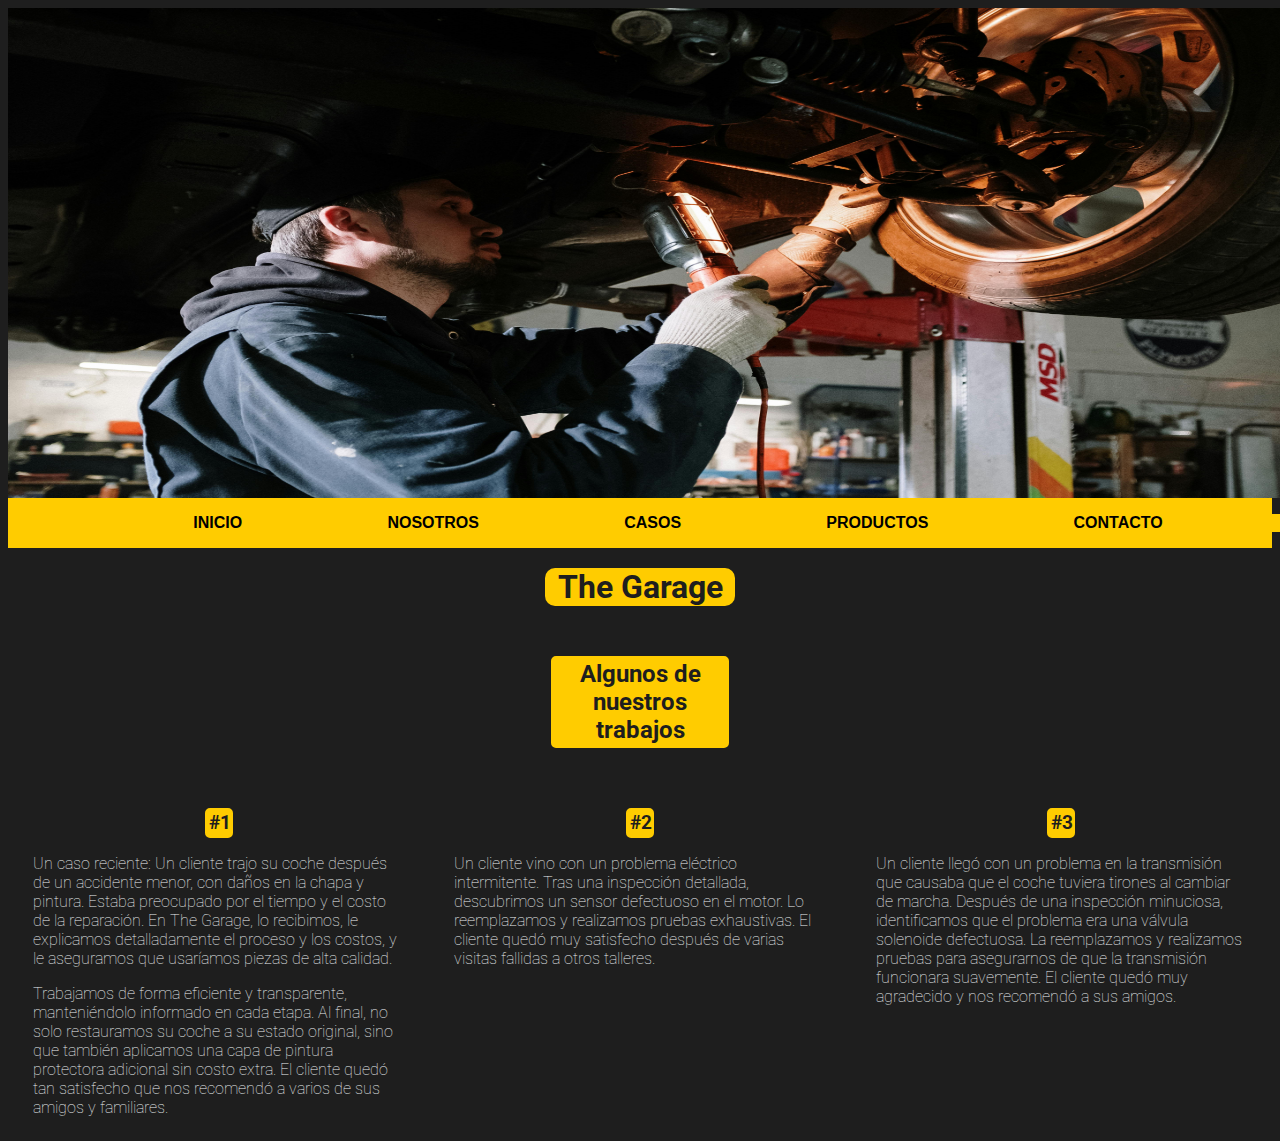
<file: pages/casos_de_exito.html>
<!DOCTYPE html>
<html lang="en">
<head>
    <meta charset="UTF-8">
    <meta name="viewport" content="width=device-width, initial-scale=1.0">
    <title>Casos Taller Mecanico</title>
    <link rel="stylesheet" href="../css/style.css">
</head>
<body>
    <header>
    <footer>
        <nav>
            <a href="../index.html"> 
                <img src="../img/foto 3.jpg" alt="reparaciones ligeras" width="1300" height="490">
            </a>
            <ul>
                <li>
                    <a href="../index.html">INICIO</a>
                </li>
                <li><a href="./nosotros.html">NOSOTROS</a></li>
                <li><a href="./casos_de_exito.html">CASOS</a></li>
                <li><a href="./productos.html">PRODUCTOS</a></li>
                <li><a href="./contacto.html">CONTACTO</a></li>
            </ul>
        </nav>
    </header>
    <main>
        <h1>The Garage</h1>
        <h2>Algunos de nuestros trabajos</h2>
        <div class="columnas">
        <div class="columnas-de-texto">
        <h3>#1</h3>
        <p>Un caso reciente: Un cliente trajo su coche después de un accidente menor, con daños en la chapa y pintura. Estaba preocupado por el tiempo y el costo de la reparación. En The Garage, lo recibimos, le explicamos detalladamente el proceso y los costos, y le aseguramos que usaríamos piezas de alta calidad.</p>
        <p>Trabajamos de forma eficiente y transparente, manteniéndolo informado en cada etapa. Al final, no solo restauramos su coche a su estado original, sino que también aplicamos una capa de pintura protectora adicional sin costo extra. El cliente quedó tan satisfecho que nos recomendó a varios de sus amigos y familiares.</p>
        </div class="columnas-de-texto">
        <div class="columnas-de-texto">
        <h3>#2</h3>
        <p>Un cliente vino con un problema eléctrico intermitente. Tras una inspección detallada, descubrimos un sensor defectuoso en el motor. Lo reemplazamos y realizamos pruebas exhaustivas. El cliente quedó muy satisfecho después de varias visitas fallidas a otros talleres.</p>
        </div class="columnas-de-texto">
        <div class="columnas-de-texto">
        <h3>#3</h3>
        <p>Un cliente llegó con un problema en la transmisión que causaba que el coche tuviera tirones al cambiar de marcha. Después de una inspección minuciosa, identificamos que el problema era una válvula solenoide defectuosa. La reemplazamos y realizamos pruebas para asegurarnos de que la transmisión funcionara suavemente. El cliente quedó muy agradecido y nos recomendó a sus amigos.</p>
        </div>
        </div>
    </main>
    </footer>
</body>
</html>
</file>
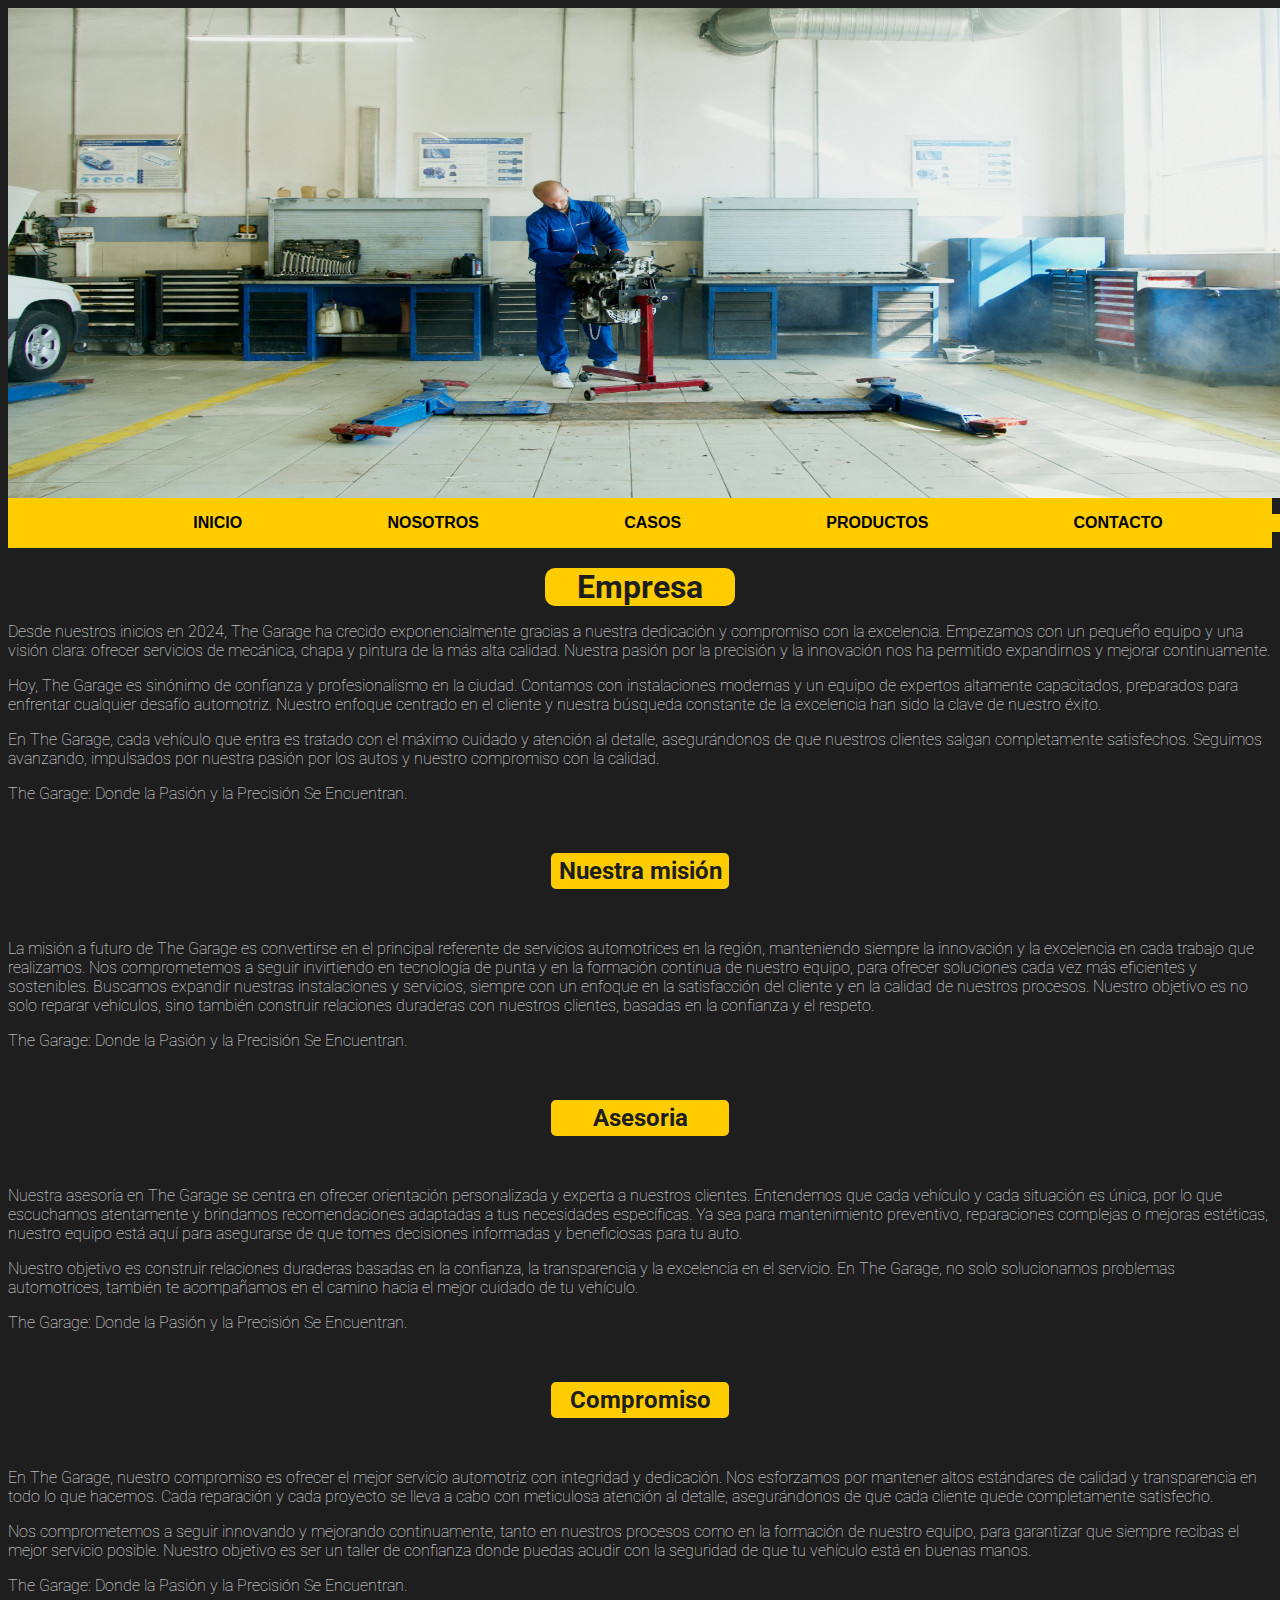
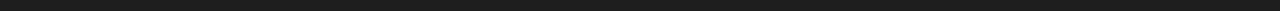
<file: pages/nosotros.html>
<!DOCTYPE html>
<html lang="en">
<head>
    <meta charset="UTF-8">
    <meta name="viewport" content="width=device-width, initial-scale=1.0">
    <title>Nosotros</title>
    <link rel="stylesheet" href="../css/style.css">
</head>
<body>
    <header>
        <nav>
    <footer>
            <a href="../index.html"> 
                <img src="../img/foto 2.jpg" alt="motores" width="1300" height="490">
            </a>
            <ul>
                <li>
                    <a href="../index.html">INICIO</a>
                </li>
                <li><a href="./nosotros.html">NOSOTROS</a></li>
                <li><a href="./casos_de_exito.html">CASOS</a></li>
                <li><a href="./productos.html">PRODUCTOS</a></li>
                <li><a href="./contacto.html">CONTACTO</a></li>
            </ul>
        </nav>
    </header>
    <main>
        <h1>Empresa</h1>
        <p>Desde nuestros inicios en 2024, The Garage ha crecido exponencialmente gracias a nuestra dedicación y compromiso con la excelencia. Empezamos con un pequeño equipo y una visión clara: ofrecer servicios de mecánica, chapa y pintura de la más alta calidad. Nuestra pasión por la precisión y la innovación nos ha permitido expandirnos y mejorar continuamente.</p>
        <p>Hoy, The Garage es sinónimo de confianza y profesionalismo en la ciudad. Contamos con instalaciones modernas y un equipo de expertos altamente capacitados, preparados para enfrentar cualquier desafío automotriz. Nuestro enfoque centrado en el cliente y nuestra búsqueda constante de la excelencia han sido la clave de nuestro éxito.</p>
        <p>En The Garage, cada vehículo que entra es tratado con el máximo cuidado y atención al detalle, asegurándonos de que nuestros clientes salgan completamente satisfechos. Seguimos avanzando, impulsados por nuestra pasión por los autos y nuestro compromiso con la calidad.</p>
        <p>The Garage: Donde la Pasión y la Precisión Se Encuentran.</p>
        <h2>Nuestra misión</h2>
        <p>La misión a futuro de The Garage es convertirse en el principal referente de servicios automotrices en la región, manteniendo siempre la innovación y la excelencia en cada trabajo que realizamos. Nos comprometemos a seguir invirtiendo en tecnología de punta y en la formación continua de nuestro equipo, para ofrecer soluciones cada vez más eficientes y sostenibles. Buscamos expandir nuestras instalaciones y servicios, siempre con un enfoque en la satisfacción del cliente y en la calidad de nuestros procesos. Nuestro objetivo es no solo reparar vehículos, sino también construir relaciones duraderas con nuestros clientes, basadas en la confianza y el respeto.</p>
        <p>The Garage: Donde la Pasión y la Precisión Se Encuentran.</p>
        <h2>Asesoria</h2>
        <p>Nuestra asesoría en The Garage se centra en ofrecer orientación personalizada y experta a nuestros clientes. Entendemos que cada vehículo y cada situación es única, por lo que escuchamos atentamente y brindamos recomendaciones adaptadas a tus necesidades específicas. Ya sea para mantenimiento preventivo, reparaciones complejas o mejoras estéticas, nuestro equipo está aquí para asegurarse de que tomes decisiones informadas y beneficiosas para tu auto.</p>
        <p>Nuestro objetivo es construir relaciones duraderas basadas en la confianza, la transparencia y la excelencia en el servicio. En The Garage, no solo solucionamos problemas automotrices, también te acompañamos en el camino hacia el mejor cuidado de tu vehículo.</p>
        <p>The Garage: Donde la Pasión y la Precisión Se Encuentran.</p>
        <h2>Compromiso</h2>
        <p>En The Garage, nuestro compromiso es ofrecer el mejor servicio automotriz con integridad y dedicación. Nos esforzamos por mantener altos estándares de calidad y transparencia en todo lo que hacemos. Cada reparación y cada proyecto se lleva a cabo con meticulosa atención al detalle, asegurándonos de que cada cliente quede completamente satisfecho.</p>
        <p>Nos comprometemos a seguir innovando y mejorando continuamente, tanto en nuestros procesos como en la formación de nuestro equipo, para garantizar que siempre recibas el mejor servicio posible. Nuestro objetivo es ser un taller de confianza donde puedas acudir con la seguridad de que tu vehículo está en buenas manos.</p>
        <p>The Garage: Donde la Pasión y la Precisión Se Encuentran.</p>
    </main>
    </footer>
</body>
</html>
</file>
<file: css/style.css>
@import url('https://fonts.googleapis.com/css2?family=Roboto:ital,wght@0,100;0,300;0,400;0,500;0,700;0,900;1,100;1,300;1,400;1,500;1,700;1,900&display=swap');

body {
    font-family: "Roboto", sans-serif;
    font-weight: 100;
    font-style: normal;
    background-color: #1E1E1E;
    color: #FFFFFF;
}

header {
    display: flex;
    text-decoration: none;
    align-items: center;
    justify-content: space-around;
    background-color: #FFCC00;
    color: #ECF0F1;
    background-size: cover;
    list-style: none;
}

ul {
    display: flex;
    background-color: #FFCC00;
    justify-content: space-evenly;
    list-style: none;
    font-family: Arial, Helvetica, sans-serif;
    font-weight: bold;
}

.container-fluid {
    display: flex;
    background-color: #FFCC00;
    justify-content: space-evenly;
    list-style: none;
    font-family: Arial, Helvetica, sans-serif;
    font-weight: bold;
}

.nav-link {
    display: flex;
    justify-content: space-evenly;
    list-style: none;
    font-family:Arial, Helvetica, sans-serif ;
    font-weight: bold;
}

iframe {
    margin-left: 27%;
}

.contactanos {
    margin-left: 27%;
}

.subtitulo {
    text-align: center;
}

.slogan {
    text-align: center;
}

.columnas {
    display:flex;
    justify-content: space-evenly;
    margin-top: 50px;
}

.columnas-de-texto {
    width: 100%;
    margin-left: 25px;
    margin-right: 25px;
}

h1 {
    background-color: #FFCC00;
    color: #1E1E1E;
    width: 190px;
    margin: auto;
    margin-top: 20px;
    text-align: center;
    border-width: 0px;
    border-color: #FFCC00;
    border-style: solid;
    border-radius: 10px;
}

h2 {
    background: #FFCC00;
    color: #1E1E1E;
    margin: auto;
    margin-top: 50px;
    margin-bottom: 50px;
    width: 170px;
    text-align: center;
    border-width: 4px;
    border-color: #FFCC00;
    border-style: solid;
    border-radius: 5px;
}

h3 {
    background: #FFCC00;
    color: #1E1E1E;
    margin: auto;
    margin-top: 10px;
    width: 20px;
    text-align: center;
    border-width: 4px;
    border-color: #FFCC00;
    border-style: solid;
    border-radius: 5px;
}

input {
    margin: 5px;
    padding: 6px 9px;
    border: none;
    border-top: 1px solid black;
    background: whitesmoke;
}

a {
    display: flex;
    text-decoration: none;
    color: black;
}

.enunciado {
    font-weight: bold;
    text-decoration-line:underline;
}

i {
    color: #ECF0F1;
}

p {
    color: #ECF0F1;
}
</file>
